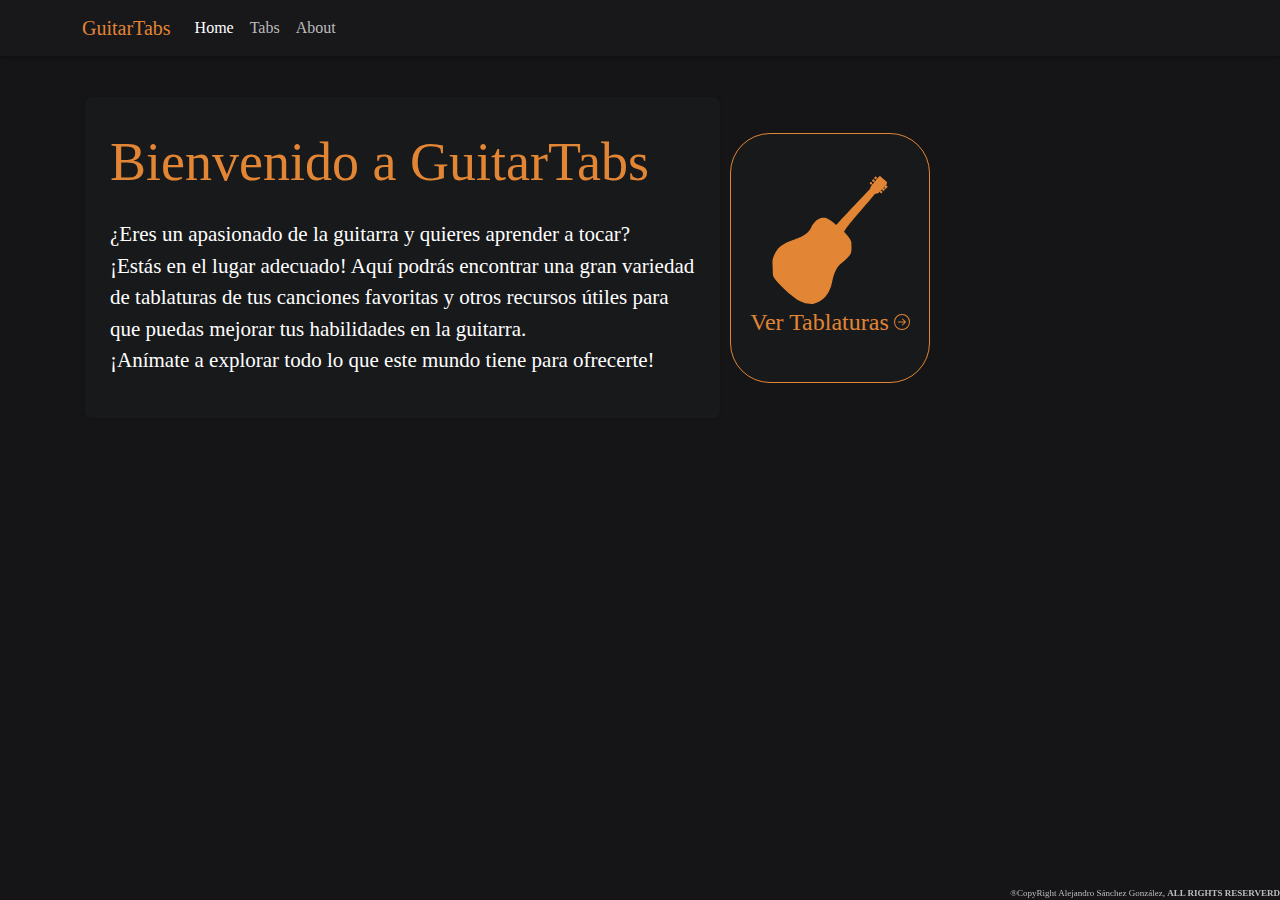
<file: index.html>
<!DOCTYPE html>
<html lang="en">

<head>
  <meta charset="UTF-8" />
  <meta name="viewport" content="width=device-width, initial-scale=1.0" />
  <link rel="stylesheet" href="css/bootstrap.min.css" />
  <link rel="stylesheet" href="css/base.css" />
  <link rel="stylesheet" href="css/baseInfo.css">

  <title>GuitarTabs</title>
</head>

<body>

  <nav class="navbar navbar-expand-lg ">
    <div class="container">
      <a class="navbar-brand " href="index.html">GuitarTabs</a>
      <button class="navbar-toggler" type="button" data-bs-toggle="collapse" data-bs-target="#navbarNavAltMarkup"
        aria-controls="navbarNavAltMarkup" aria-expanded="false" aria-label="Toggle navigation">
        <span class="">
          <svg xmlns="http://www.w3.org/2000/svg" width="16" height="16" fill="currentColor" class="bi bi-caret-down-fill" viewBox="0 0 16 16">
            <path d="M7.247 11.14 2.451 5.658C1.885 5.013 2.345 4 3.204 4h9.592a1 1 0 0 1 .753 1.659l-4.796 5.48a1 1 0 0 1-1.506 0z"/>
          </svg>
        </span>
      </button>
      <div class="collapse navbar-collapse" id="navbarNavAltMarkup">
        <div class="navbar-nav">
          <a class="nav-link active" aria-current="page" href="index.html">Home</a>
          <a class="nav-link" href="tabs.html">Tabs</a>
          <a class="nav-link" href="about.html">About</a>
        </div>
      </div>
    </div>
  </nav>
  <div class="container" style="margin-top: 3%;">
    <div class="row">
      <div class="col-sm-12 col-md-12 col-lg-7 col-xl-7">
        <div class="home">
          <p class="letterHeader">Bienvenido a GuitarTabs</p>
          <p>
            ¿Eres un apasionado de la guitarra y quieres aprender a tocar?<br>
             ¡Estás en el lugar adecuado! Aquí podrás encontrar una gran variedad de tablaturas de tus canciones 
             favoritas y otros recursos útiles para que puedas mejorar tus habilidades en la guitarra. <br>
             ¡Anímate a explorar todo lo que este mundo tiene para ofrecerte!
          </p>
        </div>
      </div>
      <div class="col-sm-2 col-md-2 col-lg-2 col-xl-2" style="display: flex;justify-content: center;align-items: center;">
        <a class="continue" href="tabs.html">
          <?xml version="1.0" standalone="no"?>
          <!DOCTYPE svg PUBLIC "-//W3C//DTD SVG 20010904//EN"
           "http://www.w3.org/TR/2001/REC-SVG-20010904/DTD/svg10.dtd">
          <svg version="1.0" xmlns="http://www.w3.org/2000/svg"
           width="128px" height="128px" viewBox="0 0 1152.000000 1280.000000"
           preserveAspectRatio="xMidYMid meet">
          <metadata>
          Created by potrace 1.15, written by Peter Selinger 2001-2017
          </metadata>
          <g transform="translate(0.000000,1280.000000) scale(0.100000,-0.100000)"
           stroke="none">
          <path d="M10700 12783 c-14 -8 -72 -73 -130 -144 -57 -71 -107 -129 -110 -129
          -4 0 -16 10 -28 23 -18 19 -19 24 -6 41 8 11 14 35 14 54 0 28 -8 43 -40 74
          -47 44 -77 48 -126 17 -45 -28 -94 -96 -94 -133 0 -21 11 -39 42 -68 44 -41
          72 -47 116 -25 25 12 29 11 54 -12 l27 -26 -66 -80 c-125 -153 -110 -139 -137
          -118 -24 19 -24 19 -5 53 28 53 24 78 -20 121 -46 46 -84 51 -138 18 -40 -25
          -93 -93 -93 -121 0 -27 76 -106 110 -113 16 -3 39 -1 51 5 18 10 25 8 47 -13
          l25 -25 -88 -104 -88 -103 -28 24 c-22 19 -26 28 -18 42 14 26 11 72 -6 96
          -25 36 -82 66 -112 58 -38 -9 -87 -50 -108 -89 -19 -34 -19 -34 7 -74 35 -52
          99 -84 139 -70 24 8 33 6 57 -13 l28 -24 -57 -75 c-69 -92 -83 -119 -128 -241
          l-36 -97 -1540 -1648 c-847 -907 -1606 -1720 -1688 -1806 l-149 -158 -86 73
          c-483 408 -764 584 -1027 642 -105 24 -307 16 -415 -15 -293 -84 -592 -322
          -796 -635 -28 -44 -95 -159 -149 -255 -120 -217 -202 -341 -296 -449 -88 -102
          -330 -310 -459 -396 -82 -55 -301 -175 -315 -174 -3 0 -25 -9 -48 -20 -90 -42
          -232 -96 -727 -274 -478 -172 -728 -290 -1023 -484 -256 -168 -447 -336 -556
          -488 -249 -346 -399 -677 -456 -1010 -22 -129 -29 -333 -15 -435 7 -47 16
          -269 20 -495 10 -526 26 -639 111 -809 81 -159 348 -482 688 -829 439 -450
          683 -671 1161 -1053 344 -275 512 -386 792 -524 348 -171 625 -246 957 -257
          201 -7 323 5 486 48 146 38 157 41 250 79 477 189 918 614 1183 1137 130 257
          210 491 302 878 152 641 189 780 267 975 130 328 333 646 530 830 43 40 190
          163 328 273 286 231 468 406 606 585 110 142 149 214 178 332 37 150 43 255
          38 635 -4 355 -5 361 -31 445 -79 256 -228 472 -581 846 l-133 141 74 123
          c242 400 671 938 1483 1859 338 384 954 1107 1384 1623 165 197 161 194 317
          218 133 20 158 32 245 120 44 44 85 80 92 80 9 0 11 -12 7 -43 -6 -39 -3 -48
          25 -79 17 -20 47 -43 67 -53 32 -15 37 -15 59 -1 39 25 76 82 82 124 5 36 2
          41 -42 80 -53 47 -63 49 -107 26 -64 -33 -45 4 51 100 55 54 101 94 105 88 3
          -6 2 -13 -4 -17 -29 -18 4 -93 57 -130 54 -36 84 -33 126 14 79 87 85 132 27
          185 -46 42 -79 46 -128 16 -18 -11 -35 -20 -39 -20 -7 0 186 202 198 208 4 1
          -7 -23 -22 -54 -36 -70 -36 -82 -1 -120 47 -51 75 -66 106 -55 62 24 196 184
          196 234 0 11 -17 37 -39 58 -47 48 -89 52 -145 14 -20 -14 -39 -25 -42 -25 -2
          0 25 34 61 76 74 87 84 113 92 239 l6 90 -314 284 c-173 156 -327 292 -344
          302 -37 23 -62 24 -95 2z"/>
          </g>
          </svg>
          <div style="display: flex;flex-direction: row;align-items: center;">
          Ver Tablaturas
          <svg style="margin-left: 5px;" xmlns="http://www.w3.org/2000/svg" width="16" height="16" fill="currentColor" class="bi bi-arrow-right-circle" viewBox="0 0 16 16">
            <path fill-rule="evenodd" d="M1 8a7 7 0 1 0 14 0A7 7 0 0 0 1 8zm15 0A8 8 0 1 1 0 8a8 8 0 0 1 16 0zM4.5 7.5a.5.5 0 0 0 0 1h5.793l-2.147 2.146a.5.5 0 0 0 .708.708l3-3a.5.5 0 0 0 0-.708l-3-3a.5.5 0 1 0-.708.708L10.293 7.5H4.5z"/>
          </svg>
          </div>
        </a>
      </div>
      
    </div>
  </div>
  <div class="footer">®CopyRight Alejandro Sánchez González, <strong>ALL RIGHTS RESERVERD</strong></div>
  <script src="js/bootstrap.min.js"></script>
</body>

</html>
</file>
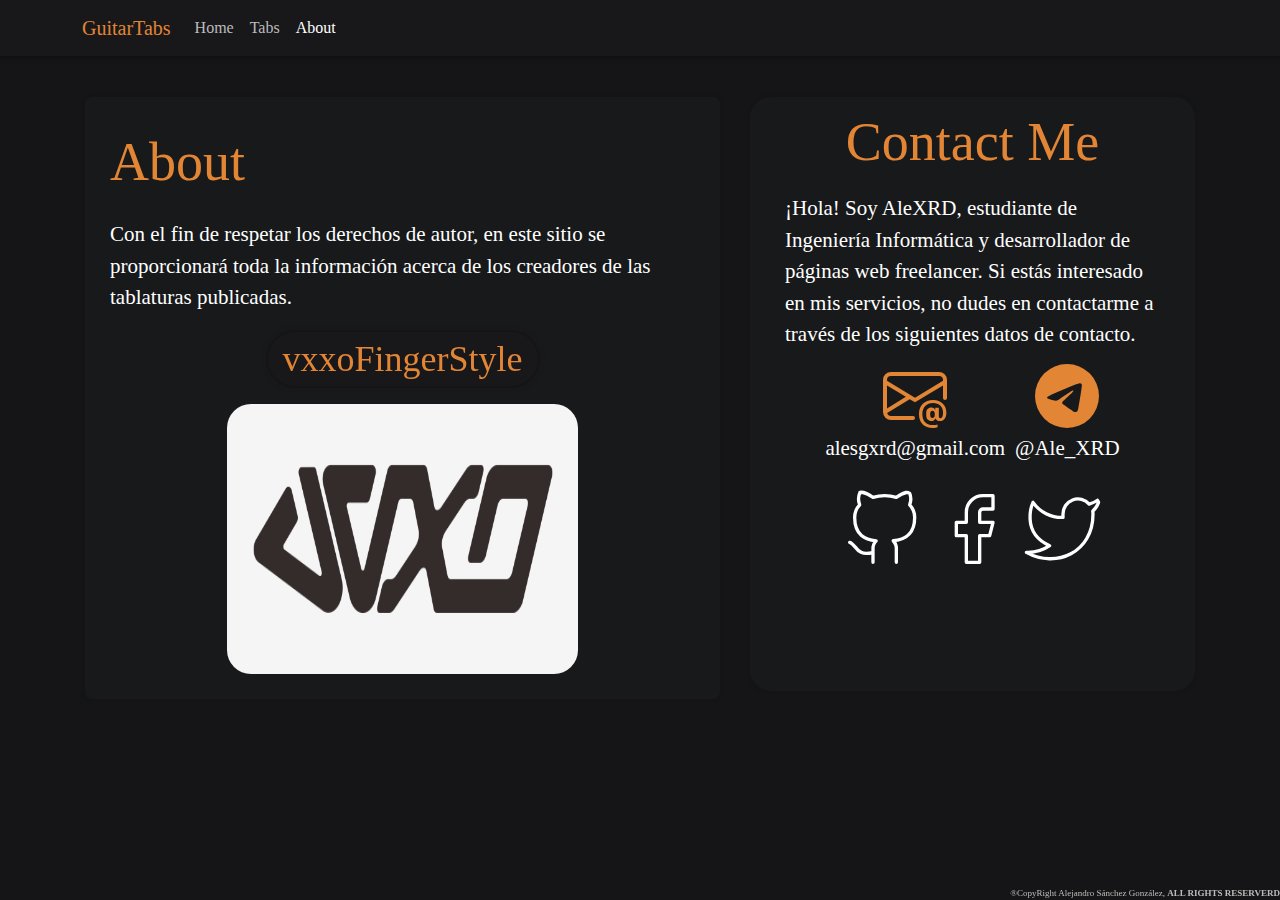
<file: about.html>
<!DOCTYPE html>
<html lang="es">

<head>
  <meta charset="UTF-8" />
  <meta name="viewport" content="width=device-width, initial-scale=1.0" />
  <link rel="stylesheet" href="css/bootstrap.min.css" />
  <link rel="stylesheet" href="css/base.css" />
  <link rel="stylesheet" href="css/baseInfo.css" />
  <title>GuitarTabs</title>
</head>

<body>
  <nav class="navbar navbar-expand-lg ">
    <div class="container">
      <a class="navbar-brand " href="index.html">GuitarTabs</a>
      <button class="navbar-toggler" type="button" data-bs-toggle="collapse" data-bs-target="#navbarNavAltMarkup"
        aria-controls="navbarNavAltMarkup" aria-expanded="false" aria-label="Toggle navigation">
        <span class="">
          <svg xmlns="http://www.w3.org/2000/svg" width="16" height="16" fill="currentColor" class="bi bi-caret-down-fill" viewBox="0 0 16 16">
            <path d="M7.247 11.14 2.451 5.658C1.885 5.013 2.345 4 3.204 4h9.592a1 1 0 0 1 .753 1.659l-4.796 5.48a1 1 0 0 1-1.506 0z"/>
          </svg>
        </span>
      </button>
      <div class="collapse navbar-collapse" id="navbarNavAltMarkup">
        <div class="navbar-nav">
          <a class="nav-link" aria-current="page" href="index.html">Home</a>
          <a class="nav-link" href="tabs.html">Tabs</a>
          <a class="nav-link active" href="about.html">About</a>
        </div>
      </div>
    </div>
  </nav>

  <div class="container" style="margin-top: 3%;">
    <div class="row">
      <div class="col-sm-12 col-md-12 col-lg-7 col-xl-7">
        <div class="home ">
          <p class="letterHeader">About</p>
          <p>
            Con el fin de respetar los derechos de autor, en este sitio se proporcionará toda la información acerca de los creadores de las tablaturas publicadas.
          </p>

          <div class="creator" >
            <p class="letterHeader">vxxoFingerStyle</p>
            <a href="https://www.youtube.com/@vvxoFingerstyleTab" style="background: whitesmoke;" class="poster"><img src="img/logo-web.png"
                alt="Logo del artista"></a>
          </div>
        </div>

      </div>
      <div class="col-sm-12 col-md-12 col-lg-5 col-xl-5">
        <div class="me ">
          <p class="letterHeader">Contact Me</p>
          <p>
            ¡Hola! Soy AleXRD, estudiante de Ingeniería Informática y desarrollador de páginas web freelancer. Si estás interesado en mis servicios, no dudes en contactarme a través de los siguientes datos de contacto.
          </p>
          <div class="contact">
            <div class="c-item">
              <svg xmlns="http://www.w3.org/2000/svg" width="16" height="16" fill="currentColor" class="bi bi-envelope-at" viewBox="0 0 16 16">
              <path d="M2 2a2 2 0 0 0-2 2v8.01A2 2 0 0 0 2 14h5.5a.5.5 0 0 0 0-1H2a1 1 0 0 1-.966-.741l5.64-3.471L8 9.583l7-4.2V8.5a.5.5 0 0 0 1 0V4a2 2 0 0 0-2-2H2Zm3.708 6.208L1 11.105V5.383l4.708 2.825ZM1 4.217V4a1 1 0 0 1 1-1h12a1 1 0 0 1 1 1v.217l-7 4.2-7-4.2Z"/>
              <path d="M14.247 14.269c1.01 0 1.587-.857 1.587-2.025v-.21C15.834 10.43 14.64 9 12.52 9h-.035C10.42 9 9 10.36 9 12.432v.214C9 14.82 10.438 16 12.358 16h.044c.594 0 1.018-.074 1.237-.175v-.73c-.245.11-.673.18-1.18.18h-.044c-1.334 0-2.571-.788-2.571-2.655v-.157c0-1.657 1.058-2.724 2.64-2.724h.04c1.535 0 2.484 1.05 2.484 2.326v.118c0 .975-.324 1.39-.639 1.39-.232 0-.41-.148-.41-.42v-2.19h-.906v.569h-.03c-.084-.298-.368-.63-.954-.63-.778 0-1.259.555-1.259 1.4v.528c0 .892.49 1.434 1.26 1.434.471 0 .896-.227 1.014-.643h.043c.118.42.617.648 1.12.648Zm-2.453-1.588v-.227c0-.546.227-.791.573-.791.297 0 .572.192.572.708v.367c0 .573-.253.744-.564.744-.354 0-.581-.215-.581-.8Z"/>
              </svg>
              <p>alesgxrd@gmail.com</p>
            </div>
            <div class="c-item">
              <svg xmlns="http://www.w3.org/2000/svg" width="16" height="16" fill="currentColor" class="bi bi-telegram" viewBox="0 0 16 16">
              <path d="M16 8A8 8 0 1 1 0 8a8 8 0 0 1 16 0zM8.287 5.906c-.778.324-2.334.994-4.666 2.01-.378.15-.577.298-.595.442-.03.243.275.339.69.47l.175.055c.408.133.958.288 1.243.294.26.006.549-.1.868-.32 2.179-1.471 3.304-2.214 3.374-2.23.05-.012.12-.026.166.016.047.041.042.12.037.141-.03.129-1.227 1.241-1.846 1.817-.193.18-.33.307-.358.336a8.154 8.154 0 0 1-.188.186c-.38.366-.664.64.015 1.088.327.216.589.393.85.571.284.194.568.387.936.629.093.06.183.125.27.187.331.236.63.448.997.414.214-.02.435-.22.547-.82.265-1.417.786-4.486.906-5.751a1.426 1.426 0 0 0-.013-.315.337.337 0 0 0-.114-.217.526.526 0 0 0-.31-.093c-.3.005-.763.166-2.984 1.09z"/>
              </svg>
              <p>@Ale_XRD</p>
            </div>
          </div>
          <div class="list">
            <a href="https://github.com/AleSGXRD">
              <img class="photoSite" src="img/github.svg" alt="Icono de github" />
            </a>
            <a href="https://www.facebook.com/profile.php?id=100023449895483">
              <img class="photoSite" src="img/facebook.svg" alt="Icono de facebook" />
            </a>
            <a href="https://twitter.com/ale_xrd">
              <img class="photoSite" src="img/twitter.svg" alt="Icono de twitter" />
            </a>
          </div>
        </div>
      </div>
    </div>
  </div>
  <div class="footer">®CopyRight Alejandro Sánchez González, <strong>ALL RIGHTS RESERVERD</strong></div>

  <script src="js/bootstrap.min.js"></script>
</body>

</html>
</file>
<file: css/base.css>
:root {
  --bg-black: #18191b;
  --bg-black2:rgb(21, 21, 23);
  --bg-header: hsl(240, 6%, 10%);
  --color-letters: #e28534;
  --br: 5px;
  --border: solid 1px rgba(0, 0, 0, 0.5);
  --bs-nav-link-color: #bbb;
}

* {
  padding: 0;
  margin: 0;
}
.continue{
  border: solid 1px var(--color-letters);
  border-radius:2.5rem ;
  background-color: var(--bg-black);

  display: flex;
  flex-direction: column;

  text-decoration: none;
  justify-content: center;
  align-items: center;
  font-size: 24px;
  color: var(--color-letters);

  min-width: 200px;
  min-height: 250px;
  max-width: 200px;
}
.continue svg{
  fill: var(--color-letters);
}
.continue:hover{
  background-color: var(--color-letters);
  border: solid 1px var(--bg-black);
  color: var(--bg-black);

}
.continue:hover svg{
  fill: var(--bg-black);
}
.footer {
  position: fixed;
  right: 0;
  bottom: 0;
  font-size: 9px;
  color: #bbb;
}

body {
  background: var(--bg-black2);
  /*background-image: url(../img/100559.jpg);*/
  background-position: center;
  background-size: cover;
  background-repeat: no-repeat;
  background-attachment: fixed;

  font-family: Georgia, "Times New Roman", Times, serif;
  z-index: -100;
}

nav {
  background: var(--bg-header);
  box-shadow: 0px 0px 5px 2px rgba(00, 0, 0, 0.3);
  color: #fff;
}

.navbar-brand {
  color: var(--color-letters);
}

.navbar-brand:hover {
  color: var(--color-letters);
}

.nav-link {
  color: #bbb;
}

.nav-link:hover {
  color: var(--color-letters);
}

.navbar-nav .nav-link.active {
  color: #fff;
}
.navbar-toggler{
  border-radius: 50%;
  padding: 7px 10px;
  border: 0px solid var(--bs-navbar-toggler-border-color);
}
.navbar-toggler:focus {
  text-decoration: none;
  outline: 0;
  box-shadow: 0 0.2px 0 0.7px;

  color:var(--color-letters);
}
.navbar-toggler span{
  border-radius: 50%;
  color: #fff;
}

footer {
  position: fixed;
  right: 0;
  bottom: 0;
  font-size: 9px;
  color: #bbb;
}

.home {
  border: solid 3px #141415;
  background: var(--bg-black);
  border-radius: 0.6rem;
  padding: 25px;

  z-index: 1;
  min-width: 50%;

}

p {
  font-size: 21px;
  color: #fff;
}

.letterHeader {
  color: var(--color-letters);
  font-size: 54px;
}

.me {
  position: relative;
  display: flex;
  flex-direction: column;
  align-items: center;

  width: 100%;
  height: 100%;
  border-radius: 1.5rem;
  max-height: 600px;
  background: var(--bg-black);
  border: solid 3px #141415;
  right: 0;
  padding: 0px 30px;

  backdrop-filter: blur(0.7em);

}

.me .perfil {
  position: relative;
  width: 100px;
  height: 100px;
  border-radius: 50%;
  margin: 4px 5px;
  border: solid 1.2px var(--color-letters);
}

.me .letterHeader {
  color: var(--color-letters);
  font-size: 54px;
}

.me p {
  margin: 5px;
}

.me .list {
  display: flex;
  flex-direction: row;
}

.me .list .photoSite {
  width: 80px;
  height: 80px;
  border-radius: 30%;
  margin: 20px 5px;
}

.me .list .photoSite:hover {
  color: var(--color-letters);
  filter: drop-shadow(0 0 4px var(--color-letters)) drop-shadow(0 0 2px var(--color-letters)) drop-shadow(0 0 5px var(--color-letters));
}
</file>
<file: css/baseInfo.css>
:root {
  --bg-black: #18191b;
  --bg-black2:rgb(21, 21, 23);
  --bg-header: hsl(240, 6%, 10%);
  --color-letters: #e28534;
  --br: 5px;
  --border: solid 1px rgba(0, 0, 0, 0.5);
  --bs-nav-link-color: #bbb;
}


.creator {
  display: flex;
  flex-direction: column;
  align-items: center;
}

.poster {
  width: 60%;
  min-width: 350px;
  height: 30vh;
  border-radius: 1.5rem;
  display: flex;
  justify-content: center;
  align-items: center;
  text-align: center;
}
.creator .letterHeader{
  font-size: 36px;
  background: var(--bg-header);
  border: 2px solid var(--bg-black2);
  box-shadow: 0px 0px 3px 2px #18191b;
  padding: 0px 15px;
  backdrop-filter: blur(0.2em);
  border-radius: 7.5rem;
}
.creator img{
  height: 50%;
  width: 50%;
  min-height: 150px;
  min-width: 300px;
}

.poster:hover {
  filter: drop-shadow(0 0 4px var(--color-letters)) drop-shadow(0 0 2px var(--color-letters))
    drop-shadow(0 0 5px var(--color-letters));
}

.contact{
  display: flex;
  flex-direction: row;
  margin-top: 2%;
}
.contact .c-item{
  display: flex;
  flex-direction: column;
  justify-content: center;
  align-items: center;
}
.contact .c-item svg{
  fill: var(--color-letters);
  width: 64px;
  height: 64px;
}
.contact .c-item a{
  display: flex;
  align-items: center;
  justify-content: center;

  margin-top: 5%;
  border-radius: 7.5rem;
  background: var(--color-letters);
  padding: 5px 20px;

  color: #18191b; 

  font-size: 20px;
  text-decoration: none;
  text-align: center;
  font: bolder;
}
</file>
